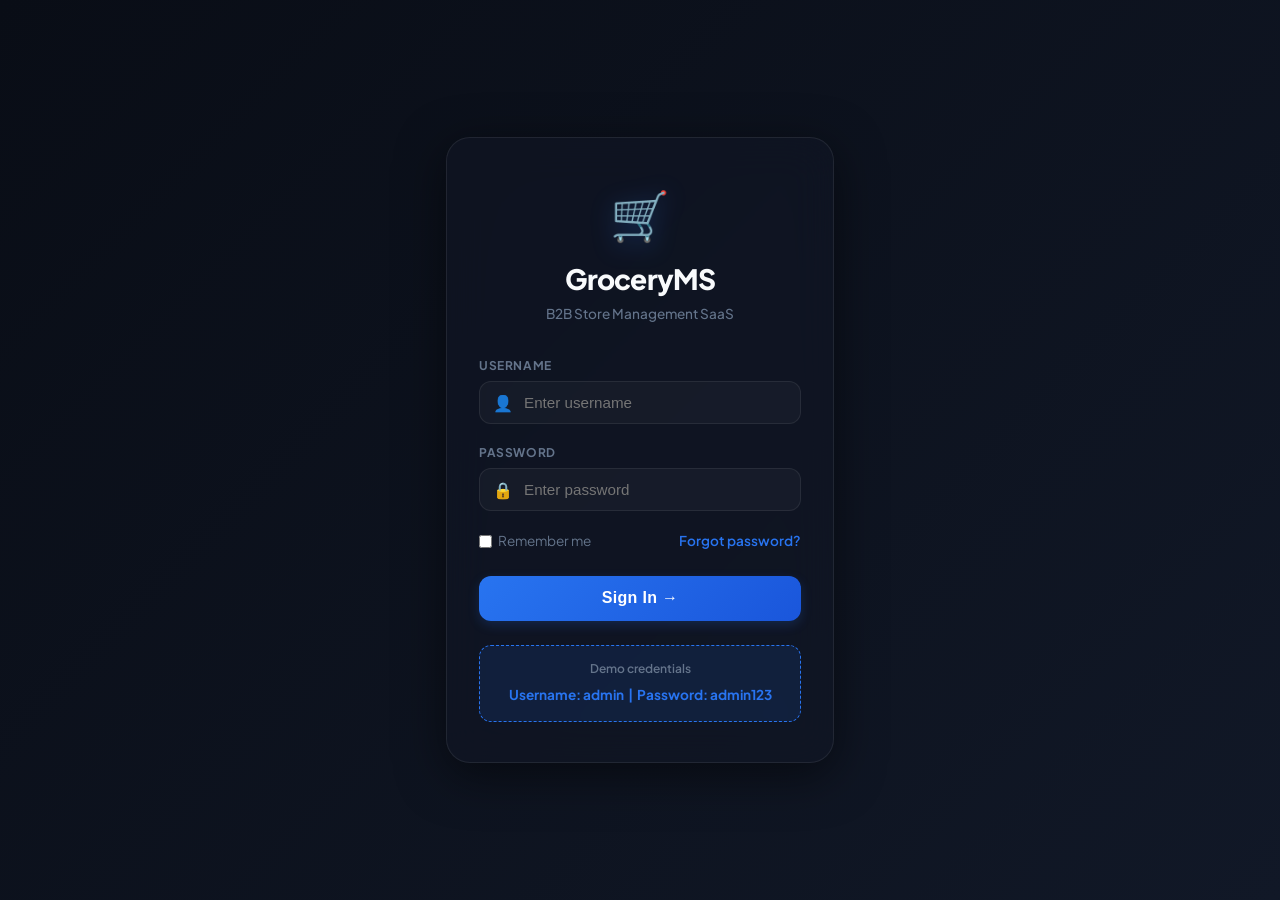
<file: login.html>
<!DOCTYPE html>
<html lang="en">
<head>
  <meta charset="UTF-8">
  <meta name="viewport" content="width=device-width, initial-scale=1.0">
  <title>GroceryMS – Secure Login</title>
  
  <!-- CSS Stylesheet -->
  <link rel="stylesheet" href="style.css">
  
  <style>
    /* ── Login Specific Adjustments ── */
    body {
      display: flex;
      align-items: center;
      justify-content: center;
      min-height: 100vh;
      background: var(--bg);
      background-image: var(--bg-gradient);
    }
    .login-wrap {
      width: 100%;
      max-width: 420px;
      padding: 1rem;
    }
    .login-card {
      background: var(--bg-card);
      backdrop-filter: blur(20px);
      -webkit-backdrop-filter: blur(20px);
      border: 1px solid var(--glass-border);
      border-radius: var(--radius-lg);
      padding: 2.5rem 2rem;
      box-shadow: var(--shadow-lg);
      animation: slideUp 0.5s cubic-bezier(0.16, 1, 0.3, 1) both;
    }
    .login-logo {
      text-align: center;
      margin-bottom: 2rem;
    }
    .login-logo .logo-icon {
      font-size: 3rem;
      display: block;
      margin-bottom: 0.5rem;
      filter: drop-shadow(0 4px 12px rgba(40, 116, 240, 0.4));
    }
    .login-logo h1 {
      font-size: 1.75rem;
      font-weight: 800;
      color: var(--text-heading);
      margin: 0;
      letter-spacing: -0.03em;
    }
    .login-logo p {
      color: var(--text-muted);
      font-size: 0.85rem;
      margin: 0.25rem 0 0;
      font-weight: 500;
    }
    .form-group {
      margin-bottom: 1.25rem;
    }
    .form-group label {
      display: block;
      font-size: 0.75rem;
      font-weight: 700;
      color: var(--text-muted);
      margin-bottom: 0.4rem;
      text-transform: uppercase;
      letter-spacing: 0.05em;
    }
    .input-wrap {
      position: relative;
    }
    .input-wrap .input-icon {
      position: absolute;
      left: 14px;
      top: 50%;
      transform: translateY(-50%);
      color: var(--text-muted);
      font-size: 1rem;
    }
    .input-wrap input {
      width: 100%;
      padding: 0.75rem 1rem 0.75rem 2.75rem;
      border-radius: 12px;
      border: 1px solid var(--glass-border);
      background: var(--input-bg);
      color: var(--text-heading);
      font-size: 0.95rem;
      outline: none;
      transition: var(--transition);
      box-sizing: border-box;
    }
    .input-wrap input:focus {
      border-color: var(--primary);
      box-shadow: 0 0 0 3px var(--primary-light);
      background: rgba(0,0,0,0.1);
    }
    .form-row {
      display: flex;
      justify-content: space-between;
      align-items: center;
      margin-bottom: 1.5rem;
    }
    .form-row label {
      display: flex;
      align-items: center;
      gap: 0.4rem;
      font-size: 0.85rem;
      color: var(--text-muted);
      cursor: pointer;
    }
    .form-row a {
      font-size: 0.85rem;
      color: var(--primary);
      text-decoration: none;
      font-weight: 600;
    }
    .form-row a:hover {
      text-decoration: underline;
    }
    .btn-login {
      width: 100%;
      padding: 0.85rem;
      border: none;
      border-radius: 12px;
      background: var(--primary-gradient);
      color: #fff;
      font-size: 1rem;
      font-weight: 700;
      cursor: pointer;
      transition: var(--transition);
      letter-spacing: 0.02em;
      box-shadow: 0 4px 12px rgba(40, 116, 240, 0.2);
    }
    .btn-login:hover {
      background: var(--primary);
      box-shadow: 0 6px 16px rgba(40, 116, 240, 0.35);
      transform: translateY(-1px);
    }
    .demo-creds {
      text-align: center;
      margin-top: 1.5rem;
      padding: 0.9rem;
      background: var(--primary-light);
      border-radius: 12px;
      border: 1px dashed var(--primary);
    }
    .demo-creds p {
      margin: 0 0 0.25rem;
      font-size: 0.75rem;
      color: var(--text-muted);
      font-weight: 600;
    }
    .demo-creds strong {
      font-size: 0.85rem;
      color: var(--primary);
      font-weight: 700;
    }
    .toast-msg {
      display: none;
      margin-top: 1rem;
      padding: 0.75rem 1rem;
      border-radius: 10px;
      font-size: 0.875rem;
      text-align: center;
      font-weight: 600;
    }
    .toast-msg.error {
      background: var(--danger-light);
      border: 1px solid rgba(239, 68, 68, 0.2);
      color: var(--danger);
      display: block;
    }
  </style>
</head>
<body>

<div class="login-wrap">
  <div class="login-card">
    <div class="login-logo">
      <span class="logo-icon">🛒</span>
      <h1>GroceryMS</h1>
      <p>B2B Store Management SaaS</p>
    </div>
    
    <form id="loginForm" novalidate>
      <div class="form-group">
        <label>Username</label>
        <div class="input-wrap">
          <span class="input-icon">👤</span>
          <input type="text" id="username" placeholder="Enter username" autocomplete="username">
        </div>
      </div>
      
      <div class="form-group">
        <label>Password</label>
        <div class="input-wrap">
          <span class="input-icon">🔒</span>
          <input type="password" id="password" placeholder="Enter password" autocomplete="current-password">
        </div>
      </div>
      
      <div class="form-row">
        <label><input type="checkbox" id="rememberMe"> Remember me</label>
        <a href="#">Forgot password?</a>
      </div>
      
      <button class="btn-login" type="submit">Sign In →</button>
      <div class="toast-msg" id="loginError">Invalid credentials. Please try again.</div>
    </form>
    
    <div class="demo-creds">
      <p>Demo credentials</p>
      <strong>Username: admin &nbsp;|&nbsp; Password: admin123</strong>
    </div>
  </div>
</div>

<script>
  // Apply saved theme
  if (localStorage.getItem('theme') === 'light') {
    document.body.classList.add('light');
  }

  document.getElementById('loginForm').addEventListener('submit', function(e) {
    e.preventDefault();
    const u = document.getElementById('username').value.trim();
    const p = document.getElementById('password').value.trim();
    if (u === 'admin' && p === 'admin123') {
      document.querySelector('.btn-login').textContent = 'Signing in…';
      sessionStorage.setItem('groceryms_logged', 'true');
      setTimeout(() => {
        window.location.href = 'index.html';
      }, 600);
    } else {
      document.getElementById('loginError').classList.add('error');
      setTimeout(() => {
        document.getElementById('loginError').classList.remove('error');
      }, 3000);
    }
  });
</script>

</body>
</html>
</file>
<file: style.css>
/* ================================================================
   GroceryMS – Unified Premium Stylesheet
   Flipkart-Inspired B2B SaaS Design System (Glassmorphic + Responsive)
   ================================================================ */

@import url('https://fonts.googleapis.com/css2?family=Plus+Jakarta+Sans:wght@300;400;500;600;700;800&display=swap');

:root {
  /* Dark Mode (Default Premium Slate) */
  --bg: #090d16;
  --bg-secondary: #111726;
  --bg-card: rgba(17, 23, 38, 0.6);
  --bg-gradient: linear-gradient(135deg, #090d16 0%, #111827 100%);
  
  --glass-bg: rgba(17, 23, 38, 0.65);
  --glass-border: rgba(255, 255, 255, 0.08);
  --glass-hover: rgba(255, 255, 255, 0.04);
  --sidebar-bg: rgba(9, 13, 22, 0.95);
  --input-bg: rgba(255, 255, 255, 0.03);
  
  --text: #cbd5e1;
  --text-muted: #64748b;
  --text-heading: #f8fafc;
  
  /* Brand Colors (Flipkart SaaS) */
  --primary: #2874f0;
  --primary-hover: #1e5ecb;
  --primary-light: rgba(40, 116, 240, 0.12);
  --primary-gradient: linear-gradient(135deg, #2874f0 0%, #1a56db 100%);
  
  --secondary: #ffd500;
  --secondary-light: rgba(255, 213, 0, 0.15);
  
  /* Status Colors */
  --success: #10b981;
  --success-light: rgba(16, 185, 129, 0.1);
  --danger: #ef4444;
  --danger-light: rgba(239, 68, 68, 0.1);
  --warning: #f59e0b;
  --warning-light: rgba(245, 158, 11, 0.1);
  --info: #3b82f6;
  --info-light: rgba(59, 130, 246, 0.1);
  --purple: #8b5cf6;
  --purple-light: rgba(139, 92, 246, 0.1);
  
  --shadow: 0 8px 32px 0 rgba(0, 0, 0, 0.37);
  --shadow-lg: 0 12px 48px 0 rgba(0, 0, 0, 0.5);
  --radius-sm: 8px;
  --radius: 16px;
  --radius-lg: 24px;
  --sidebar-w: 260px;
  --header-h: 70px;
  --transition: all 0.3s cubic-bezier(0.4, 0, 0.2, 1);
}

body.light {
  /* Light Mode (Premium Corporate Clean) */
  --bg: #f3f6f9;
  --bg-secondary: #ffffff;
  --bg-card: rgba(255, 255, 255, 0.9);
  --bg-gradient: linear-gradient(135deg, #f3f6f9 0%, #e2e8f0 100%);
  
  --glass-bg: rgba(255, 255, 255, 0.85);
  --glass-border: rgba(0, 0, 0, 0.06);
  --glass-hover: rgba(40, 116, 240, 0.04);
  --sidebar-bg: rgba(255, 255, 255, 0.95);
  --input-bg: rgba(0, 0, 0, 0.02);
  
  --text: #334155;
  --text-muted: #64748b;
  --text-heading: #0f172a;
  
  --primary: #2874f0;
  --primary-hover: #1b5cbd;
  --primary-light: rgba(40, 116, 240, 0.08);
  
  --shadow: 0 8px 30px rgba(0, 0, 0, 0.04);
  --shadow-lg: 0 16px 40px rgba(0, 0, 0, 0.08);
}

/* ── Reset & Base ── */
*, *::before, *::after { box-sizing: border-box; margin: 0; padding: 0; }
html { font-size: 16px; scroll-behavior: smooth; }
body {
  font-family: 'Plus Jakarta Sans', sans-serif;
  background: var(--bg);
  background-image: var(--bg-gradient);
  color: var(--text);
  line-height: 1.5;
  min-height: 100vh;
  overflow-x: hidden;
  transition: background 0.3s, color 0.3s;
}

/* ── Custom Scrollbar ── */
::-webkit-scrollbar { width: 8px; height: 8px; }
::-webkit-scrollbar-track { background: transparent; }
::-webkit-scrollbar-thumb { background: var(--glass-border); border-radius: 99px; }
::-webkit-scrollbar-thumb:hover { background: var(--text-muted); }

/* ── Animations ── */
@keyframes slideUp { from { opacity: 0; transform: translateY(20px); } to { opacity: 1; transform: translateY(0); } }
@keyframes fadeIn { from { opacity: 0; } to { opacity: 1; } }
@keyframes toastSlide { from { transform: translateX(120%); opacity: 0; } to { transform: translateX(0); opacity: 1; } }
@keyframes shimmer { 0% { background-position: -200% 0; } 100% { background-position: 200% 0; } }

/* ── App Layout ── */
.app-shell { display: flex; min-height: 100vh; }

/* ── Sidebar ── */
.sidebar {
  width: var(--sidebar-w);
  background: var(--sidebar-bg);
  backdrop-filter: blur(24px);
  -webkit-backdrop-filter: blur(24px);
  border-right: 1px solid var(--glass-border);
  display: flex;
  flex-direction: column;
  position: fixed;
  top: 0; left: 0; bottom: 0;
  z-index: 100;
  transition: var(--transition);
  overflow: hidden;
}
.sidebar-logo {
  padding: 1.5rem 1.25rem 1.25rem;
  display: flex;
  align-items: center;
  gap: 0.75rem;
  border-bottom: 1px solid var(--glass-border);
}
.sidebar-logo .logo-emoji {
  font-size: 2rem;
  filter: drop-shadow(0 4px 12px rgba(40, 116, 240, 0.4));
}
.sidebar-logo h2 {
  font-size: 1.25rem;
  font-weight: 800;
  color: var(--text-heading);
  letter-spacing: -0.03em;
  line-height: 1.1;
}
.sidebar-logo span {
  font-size: 0.7rem;
  font-weight: 700;
  color: var(--primary);
  letter-spacing: 0.08em;
  text-transform: uppercase;
  display: block;
  margin-top: 0.15rem;
}

.nav-container {
  flex: 1;
  overflow-y: auto;
  padding: 1rem 0;
}
.nav-section-label {
  padding: 0.75rem 1.25rem 0.25rem;
  font-size: 0.65rem;
  font-weight: 800;
  color: var(--text-muted);
  letter-spacing: 0.12em;
  text-transform: uppercase;
}
.nav-item {
  display: flex;
  align-items: center;
  gap: 0.75rem;
  padding: 0.7rem 1.25rem;
  color: var(--text-muted);
  text-decoration: none;
  font-size: 0.9rem;
  font-weight: 600;
  margin: 0.15rem 0.75rem;
  border-radius: 12px;
  transition: var(--transition);
  position: relative;
}
.nav-item:hover {
  background: var(--glass-hover);
  color: var(--text-heading);
}
.nav-item.active {
  background: var(--primary-light);
  color: var(--primary);
}
.nav-item.active .nav-icon {
  filter: drop-shadow(0 2px 8px rgba(40, 116, 240, 0.4));
}
.nav-item.active::before {
  content: '';
  position: absolute;
  left: 0;
  top: 20%;
  height: 60%;
  width: 4px;
  background: var(--primary);
  border-radius: 0 4px 4px 0;
}
.nav-icon {
  font-size: 1.15rem;
  width: 24px;
  text-align: center;
  display: inline-block;
  transition: var(--transition);
}

.sidebar-footer {
  padding: 1rem;
  border-top: 1px solid var(--glass-border);
  background: rgba(0, 0, 0, 0.1);
}
.sidebar-user {
  display: flex;
  align-items: center;
  gap: 0.75rem;
}
.user-avatar {
  width: 40px;
  height: 40px;
  border-radius: 50%;
  background: var(--primary-gradient);
  display: flex;
  align-items: center;
  justify-content: center;
  font-weight: 700;
  color: #fff;
  font-size: 0.95rem;
  box-shadow: 0 4px 12px rgba(40, 116, 240, 0.3);
}
.user-info { flex: 1; min-width: 0; }
.user-info strong {
  display: block;
  font-size: 0.85rem;
  color: var(--text-heading);
  white-space: nowrap;
  overflow: hidden;
  text-overflow: ellipsis;
}
.user-info span {
  font-size: 0.75rem;
  color: var(--primary);
  font-weight: 600;
}
.btn-logout {
  background: none;
  border: none;
  color: var(--text-muted);
  cursor: pointer;
  font-size: 1.2rem;
  padding: 0.4rem;
  border-radius: 8px;
  transition: var(--transition);
}
.btn-logout:hover {
  color: var(--danger);
  background: var(--danger-light);
}

/* ── Main Workspace ── */
.main-content {
  flex: 1;
  margin-left: var(--sidebar-w);
  display: flex;
  flex-direction: column;
  min-height: 100vh;
}

/* ── Header ── */
.top-header {
  height: var(--header-h);
  background: var(--glass-bg);
  backdrop-filter: blur(16px);
  -webkit-backdrop-filter: blur(16px);
  border-bottom: 1px solid var(--glass-border);
  display: flex;
  align-items: center;
  padding: 0 2rem;
  gap: 1.5rem;
  position: sticky;
  top: 0;
  z-index: 50;
}
.hamburger {
  display: none;
  background: none;
  border: none;
  color: var(--text-heading);
  font-size: 1.5rem;
  cursor: pointer;
}
.page-title {
  font-size: 1.25rem;
  font-weight: 800;
  color: var(--text-heading);
  flex: 1;
  letter-spacing: -0.02em;
}
.header-search {
  display: flex;
  align-items: center;
  gap: 0.6rem;
  background: var(--input-bg);
  border: 1px solid var(--glass-border);
  border-radius: 12px;
  padding: 0.5rem 0.9rem;
  max-width: 300px;
  flex: 1;
  transition: var(--transition);
}
.header-search:focus-within {
  border-color: var(--primary);
  box-shadow: 0 0 0 3px var(--primary-light);
  background: var(--bg-secondary);
}
.header-search input {
  background: none;
  border: none;
  outline: none;
  color: var(--text-heading);
  font-size: 0.875rem;
  width: 100%;
}
.header-search span { color: var(--text-muted); font-size: 1rem; }

.header-actions { display: flex; align-items: center; gap: 0.6rem; }
.btn-icon {
  background: var(--input-bg);
  border: 1px solid var(--glass-border);
  color: var(--text-heading);
  width: 40px;
  height: 40px;
  border-radius: 12px;
  display: flex;
  align-items: center;
  justify-content: center;
  cursor: pointer;
  font-size: 1.1rem;
  transition: var(--transition);
  position: relative;
}
.btn-icon:hover {
  background: var(--glass-hover);
  color: var(--primary);
  border-color: var(--primary);
}
.notification-dot {
  position: absolute;
  top: 8px;
  right: 8px;
  width: 8px;
  height: 8px;
  background: var(--danger);
  border-radius: 50%;
  border: 2px solid var(--bg-secondary);
}

/* Notifications Dropdown */
.notifications-dropdown {
  position: absolute;
  top: var(--header-h);
  right: 2rem;
  width: 320px;
  background: var(--bg-secondary);
  border: 1px solid var(--glass-border);
  border-radius: var(--radius);
  box-shadow: var(--shadow-lg);
  padding: 1rem;
  display: none;
  flex-direction: column;
  gap: 0.75rem;
  z-index: 120;
  animation: slideUp 0.2s ease;
}
.notifications-dropdown.show { display: flex; }
.notifications-header {
  display: flex;
  justify-content: space-between;
  align-items: center;
  border-bottom: 1px solid var(--glass-border);
  padding-bottom: 0.5rem;
}
.notifications-header h4 { font-weight: 700; color: var(--text-heading); }
.notification-item {
  padding: 0.5rem;
  border-radius: 8px;
  background: var(--input-bg);
  font-size: 0.8rem;
  cursor: pointer;
  transition: var(--transition);
}
.notification-item:hover { background: var(--glass-hover); }

/* ── Page Views ── */
.page-content {
  padding: 2rem;
  flex: 1;
  animation: fadeIn 0.4s ease;
}

/* ── Stats Dashboard Grid ── */
.stats-grid {
  display: grid;
  grid-template-columns: repeat(auto-fit, minmax(220px, 1fr));
  gap: 1.25rem;
  margin-bottom: 1.5rem;
}
.stat-card {
  background: var(--bg-card);
  backdrop-filter: blur(12px);
  -webkit-backdrop-filter: blur(12px);
  border: 1px solid var(--glass-border);
  border-radius: var(--radius);
  padding: 1.5rem;
  display: flex;
  align-items: center;
  gap: 1.25rem;
  transition: var(--transition);
  animation: slideUp 0.3s ease both;
  position: relative;
  overflow: hidden;
}
.stat-card::after {
  content: '';
  position: absolute;
  top: 0; left: 0; width: 100%; height: 4px;
  background: transparent;
}
.stat-card:hover {
  transform: translateY(-4px);
  box-shadow: var(--shadow);
  border-color: var(--primary);
}
.stat-card:hover::after {
  background: var(--primary);
}
.stat-icon {
  width: 52px;
  height: 52px;
  border-radius: 14px;
  display: flex;
  align-items: center;
  justify-content: center;
  font-size: 1.6rem;
  flex-shrink: 0;
  box-shadow: inset 0 2px 6px rgba(255, 255, 255, 0.05);
}
.stat-icon.green  { background: var(--success-light); color: var(--success); }
.stat-icon.blue   { background: var(--primary-light); color: var(--primary); }
.stat-icon.orange { background: var(--warning-light); color: var(--warning); }
.stat-icon.purple { background: var(--purple-light); color: var(--purple); }
.stat-icon.red    { background: var(--danger-light); color: var(--danger); }

.stat-body { flex: 1; min-width: 0; }
.stat-label { font-size: 0.75rem; font-weight: 700; color: var(--text-muted); letter-spacing: 0.05em; text-transform: uppercase; }
.stat-value { font-size: 1.75rem; font-weight: 800; color: var(--text-heading); line-height: 1.2; margin-top: 0.15rem; }
.stat-change { font-size: 0.75rem; font-weight: 700; margin-top: 0.25rem; display: flex; align-items: center; gap: 0.2rem; }
.stat-change.up { color: var(--success); }
.stat-change.down { color: var(--danger); }

/* ── Panel Cards ── */
.card {
  background: var(--bg-card);
  backdrop-filter: blur(12px);
  -webkit-backdrop-filter: blur(12px);
  border: 1px solid var(--glass-border);
  border-radius: var(--radius);
  padding: 1.5rem;
  margin-bottom: 1.5rem;
  animation: slideUp 0.4s ease both;
  box-shadow: var(--shadow);
}
.card-header {
  display: flex;
  align-items: center;
  justify-content: space-between;
  margin-bottom: 1.5rem;
  flex-wrap: wrap;
  gap: 1rem;
}
.card-title {
  font-size: 1.1rem;
  font-weight: 800;
  color: var(--text-heading);
  display: flex;
  align-items: center;
  gap: 0.5rem;
  letter-spacing: -0.01em;
}
.card-title span { font-size: 1.25rem; }

/* ── Tables ── */
.table-wrap {
  overflow-x: auto;
  -webkit-overflow-scrolling: touch;
  border-radius: 12px;
  border: 1px solid var(--glass-border);
  background: rgba(0, 0, 0, 0.05);
}
table { width: 100%; border-collapse: collapse; text-align: left; font-size: 0.875rem; }
thead th {
  padding: 0.9rem 1.25rem;
  font-size: 0.72rem;
  font-weight: 800;
  letter-spacing: 0.06em;
  text-transform: uppercase;
  color: var(--text-muted);
  background: rgba(0, 0, 0, 0.15);
  border-bottom: 1px solid var(--glass-border);
  white-space: nowrap;
}
tbody tr { border-bottom: 1px solid var(--glass-border); transition: var(--transition); }
tbody tr:last-child { border-bottom: none; }
tbody tr:hover { background: var(--glass-hover); }
td { padding: 0.9rem 1.25rem; color: var(--text); vertical-align: middle; }
td strong { color: var(--text-heading); }

/* ── Badges ── */
.badge {
  display: inline-flex;
  align-items: center;
  gap: 0.35rem;
  padding: 0.25rem 0.75rem;
  border-radius: 99px;
  font-size: 0.75rem;
  font-weight: 700;
  letter-spacing: -0.01em;
}
.badge.success { background: var(--success-light); color: var(--success); }
.badge.warning { background: var(--warning-light); color: var(--warning); }
.badge.danger  { background: var(--danger-light); color: var(--danger); }
.badge.info    { background: var(--info-light); color: var(--info); }
.badge.purple  { background: var(--purple-light); color: var(--purple); }
.badge.gray    { background: rgba(148, 163, 184, 0.1); color: #94a3b8; }

/* ── Buttons ── */
.btn {
  display: inline-flex;
  align-items: center;
  justify-content: center;
  gap: 0.5rem;
  padding: 0.6rem 1.25rem;
  border-radius: 12px;
  border: none;
  font-size: 0.875rem;
  font-weight: 700;
  cursor: pointer;
  transition: var(--transition);
  text-decoration: none;
  white-space: nowrap;
}
.btn:active { transform: scale(0.98); }
.btn-sm { padding: 0.4rem 0.85rem; font-size: 0.78rem; border-radius: 8px; }
.btn-primary {
  background: var(--primary-gradient);
  color: #fff;
  box-shadow: 0 4px 12px rgba(40, 116, 240, 0.2);
}
.btn-primary:hover {
  background: var(--primary);
  box-shadow: 0 6px 16px rgba(40, 116, 240, 0.35);
  transform: translateY(-1px);
}
.btn-secondary {
  background: var(--input-bg);
  border: 1px solid var(--glass-border);
  color: var(--text-heading);
}
.btn-secondary:hover {
  background: var(--glass-hover);
  border-color: var(--text-muted);
}
.btn-danger {
  background: var(--danger-light);
  border: 1px solid rgba(239, 68, 68, 0.2);
  color: var(--danger);
}
.btn-danger:hover {
  background: var(--danger);
  color: #fff;
}
.btn-icon-text {
  background: none;
  border: none;
  color: var(--text-muted);
  cursor: pointer;
  font-size: 0.95rem;
  padding: 0.4rem 0.6rem;
  border-radius: 8px;
  transition: var(--transition);
  display: inline-flex;
  align-items: center;
}
.btn-icon-text:hover {
  color: var(--primary);
  background: var(--primary-light);
}

/* ── Form Controls ── */
.form-grid { display: grid; grid-template-columns: repeat(auto-fit, minmax(220px, 1fr)); gap: 1.25rem; }
.form-group { margin-bottom: 1.25rem; }
.form-group.full-width { grid-column: 1 / -1; }
.form-group label {
  display: block;
  font-size: 0.75rem;
  font-weight: 700;
  color: var(--text-muted);
  margin-bottom: 0.4rem;
  text-transform: uppercase;
  letter-spacing: 0.05em;
}
.form-control {
  width: 100%;
  padding: 0.7rem 1rem;
  border-radius: 12px;
  border: 1px solid var(--glass-border);
  background: var(--input-bg);
  color: var(--text-heading);
  font-size: 0.9rem;
  outline: none;
  transition: var(--transition);
  font-family: inherit;
}
.form-control:focus {
  border-color: var(--primary);
  box-shadow: 0 0 0 3px var(--primary-light);
  background: rgba(0,0,0,0.1);
}
select.form-control option { background: var(--bg-secondary); color: var(--text-heading); }

/* ── Toolbars (Search/Filter Bars) ── */
.toolbar {
  display: flex;
  align-items: center;
  gap: 0.75rem;
  flex-wrap: wrap;
  margin-bottom: 1.25rem;
}
.toolbar .search-input {
  flex: 1;
  min-width: 240px;
  display: flex;
  align-items: center;
  gap: 0.5rem;
  background: var(--input-bg);
  border: 1px solid var(--glass-border);
  border-radius: 12px;
  padding: 0.6rem 0.9rem;
  transition: var(--transition);
}
.toolbar .search-input:focus-within {
  border-color: var(--primary);
  background: rgba(0,0,0,0.1);
}
.toolbar .search-input input {
  background: none;
  border: none;
  outline: none;
  color: var(--text-heading);
  font-size: 0.9rem;
  flex: 1;
}

/* ── Pagination ── */
.pagination { display: flex; align-items: center; gap: 0.4rem; margin-top: 1.5rem; justify-content: center; }
.page-btn {
  min-width: 36px;
  height: 36px;
  border-radius: 10px;
  border: 1px solid var(--glass-border);
  background: var(--input-bg);
  color: var(--text-heading);
  cursor: pointer;
  font-size: 0.85rem;
  transition: var(--transition);
  display: flex;
  align-items: center;
  justify-content: center;
  font-weight: 700;
}
.page-btn:hover, .page-btn.active {
  background: var(--primary-gradient);
  color: #fff;
  border-color: transparent;
  box-shadow: 0 4px 10px rgba(40, 116, 240, 0.2);
}
.page-btn:disabled { opacity: 0.35; cursor: default; box-shadow: none; }

/* ── Toast Notifications ── */
#toast-container { position: fixed; top: 1.5rem; right: 1.5rem; z-index: 9999; display: flex; flex-direction: column; gap: 0.75rem; }
.toast {
  display: flex;
  align-items: center;
  gap: 0.85rem;
  background: var(--bg-secondary);
  border: 1px solid var(--glass-border);
  border-radius: var(--radius);
  padding: 1rem 1.25rem;
  min-width: 300px;
  max-width: 400px;
  box-shadow: var(--shadow-lg);
  animation: toastSlide 0.3s cubic-bezier(0.16, 1, 0.3, 1) both;
  font-size: 0.9rem;
  font-weight: 600;
}
.toast.success { border-left: 4px solid var(--success); }
.toast.error   { border-left: 4px solid var(--danger); }
.toast.warning { border-left: 4px solid var(--warning); }
.toast.info    { border-left: 4px solid var(--info); }
.toast-icon { font-size: 1.4rem; flex-shrink: 0; }
.toast-close { margin-left: auto; cursor: pointer; opacity: 0.5; background: none; border: none; color: var(--text-heading); font-size: 1.2rem; transition: var(--transition); }
.toast-close:hover { opacity: 1; }

/* ── Modals ── */
.modal-overlay {
  position: fixed; inset: 0; background: rgba(5, 7, 12, 0.8); z-index: 200;
  display: none; align-items: center; justify-content: center;
  backdrop-filter: blur(8px);
  -webkit-backdrop-filter: blur(8px);
  padding: 1rem;
}
.modal-overlay.open { display: flex; animation: fadeIn 0.2s ease; }
.modal {
  background: var(--bg-secondary);
  border: 1px solid var(--glass-border);
  border-radius: var(--radius-lg);
  padding: 2rem;
  max-width: 580px;
  width: 100%;
  box-shadow: var(--shadow-lg);
  animation: slideUp 0.3s cubic-bezier(0.16, 1, 0.3, 1) both;
  max-height: 90vh;
  overflow-y: auto;
}
.modal-header { display: flex; align-items: center; justify-content: space-between; margin-bottom: 1.5rem; border-bottom: 1px solid var(--glass-border); padding-bottom: 0.75rem; }
.modal-header h3 { font-size: 1.25rem; font-weight: 800; color: var(--text-heading); }
.modal-close { background: none; border: none; color: var(--text-muted); font-size: 1.5rem; cursor: pointer; transition: var(--transition); line-height: 1; }
.modal-close:hover { color: var(--danger); }
.modal-footer { display: flex; justify-content: flex-end; gap: 0.75rem; margin-top: 1.75rem; }

/* ── Grids ── */
.grid-2 { display: grid; grid-template-columns: 1fr 1fr; gap: 1.25rem; }
.grid-3 { display: grid; grid-template-columns: repeat(3, 1fr); gap: 1.25rem; }

/* ── Empty State ── */
.empty-state { text-align: center; padding: 3.5rem 1.5rem; }
.empty-state .empty-icon { font-size: 3.5rem; margin-bottom: 1rem; opacity: 0.3; }
.empty-state h3 { color: var(--text-heading); margin-bottom: 0.5rem; font-weight: 700; }
.empty-state p  { color: var(--text-muted); font-size: 0.875rem; }

/* ── Progress Indicators ── */
.progress-bar-wrap { background: rgba(0, 0, 0, 0.2); border-radius: 99px; height: 8px; overflow: hidden; }
.progress-bar { height: 100%; border-radius: 99px; background: var(--primary-gradient); transition: width 0.6s cubic-bezier(0.4, 0, 0.2, 1); }

/* ── Responsive adjustments ── */
@media(max-width: 992px) {
  .sidebar { transform: translateX(-100%); }
  .sidebar.open { transform: translateX(0); box-shadow: var(--shadow-lg); }
  .main-content { margin-left: 0; }
  .hamburger { display: block; }
  .grid-2, .grid-3 { grid-template-columns: 1fr; }
  .stats-grid { grid-template-columns: 1fr 1fr; }
  .sidebar-overlay { display: none; position: fixed; inset: 0; background: rgba(0,0,0,0.6); z-index: 99; }
  .sidebar-overlay.open { display: block; }
}

@media(max-width: 576px) {
  .stats-grid { grid-template-columns: 1fr; }
  .page-content { padding: 1.25rem; }
  .top-header { padding: 0 1.25rem; }
  .header-search { display: none; }
  table { font-size: 0.8rem; }
  td, th { padding: 0.75rem 0.9rem; }
  .modal { padding: 1.5rem; }
}
</file>
